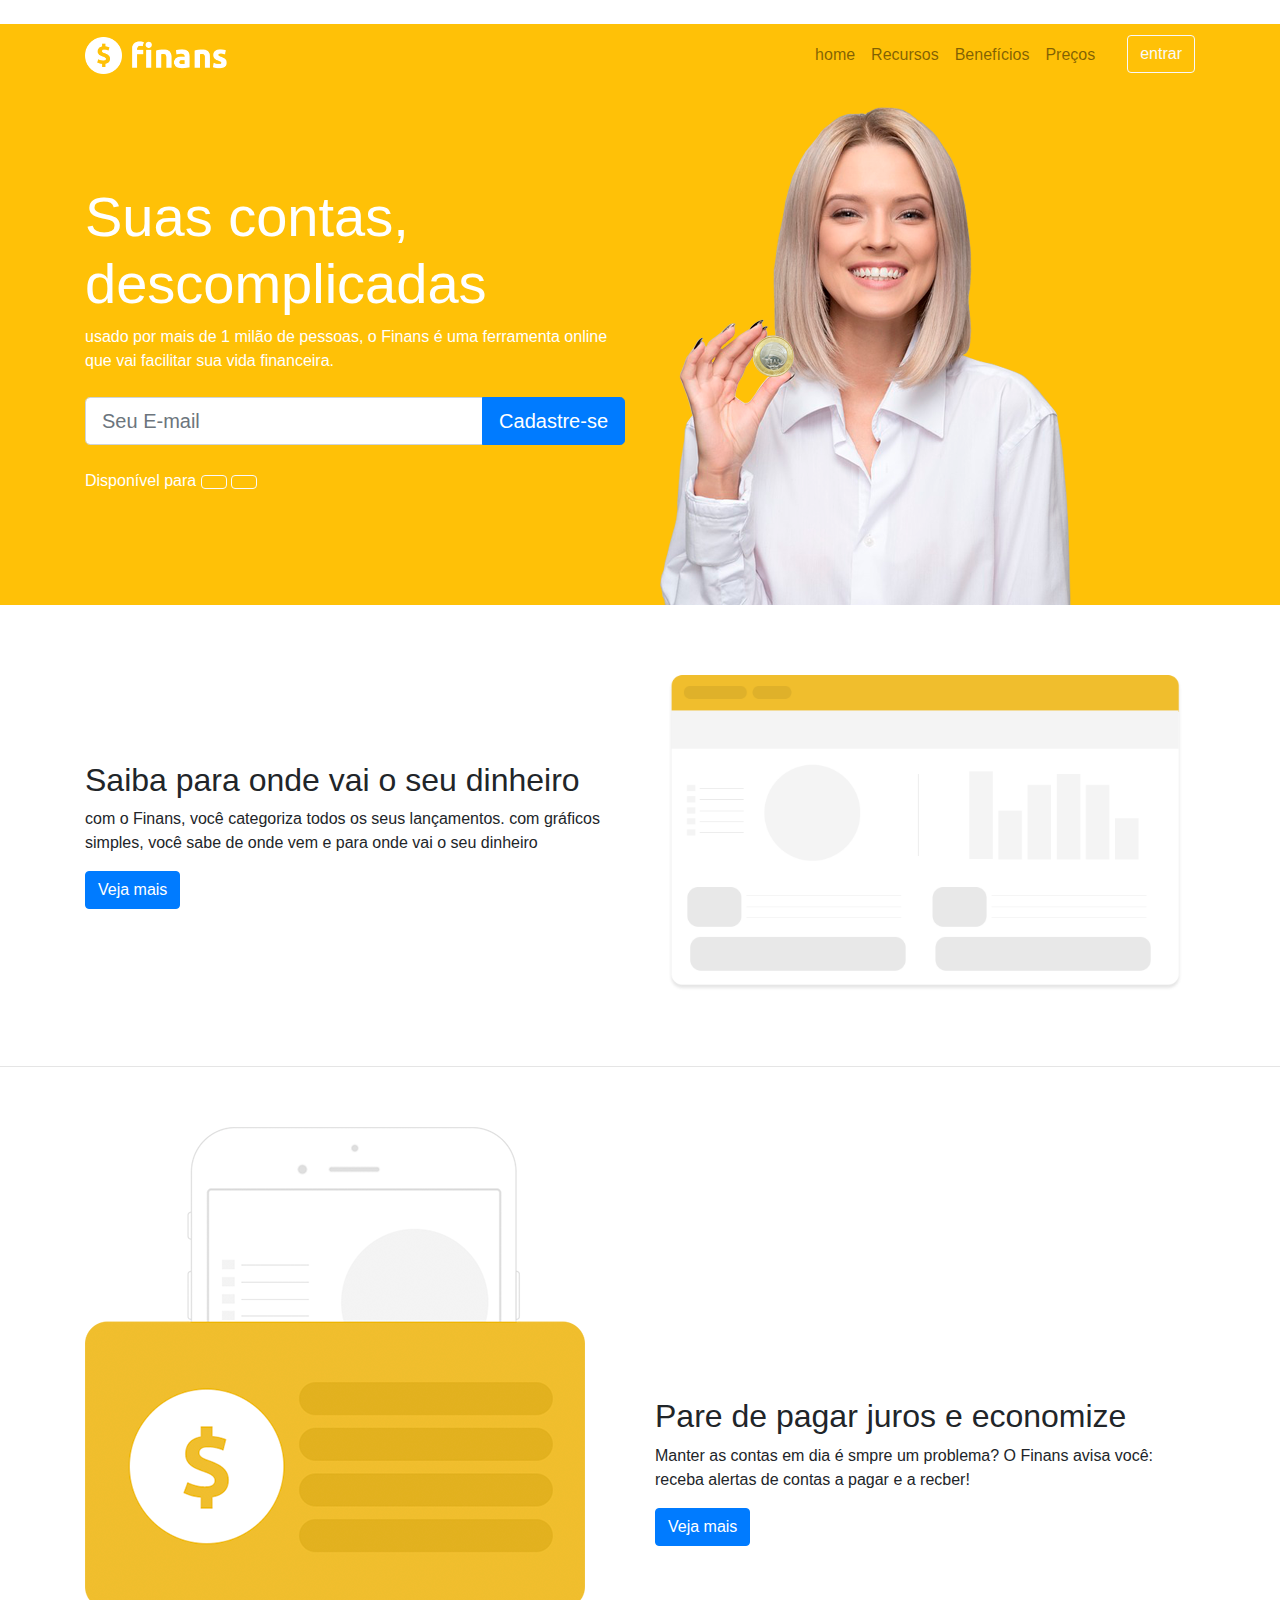
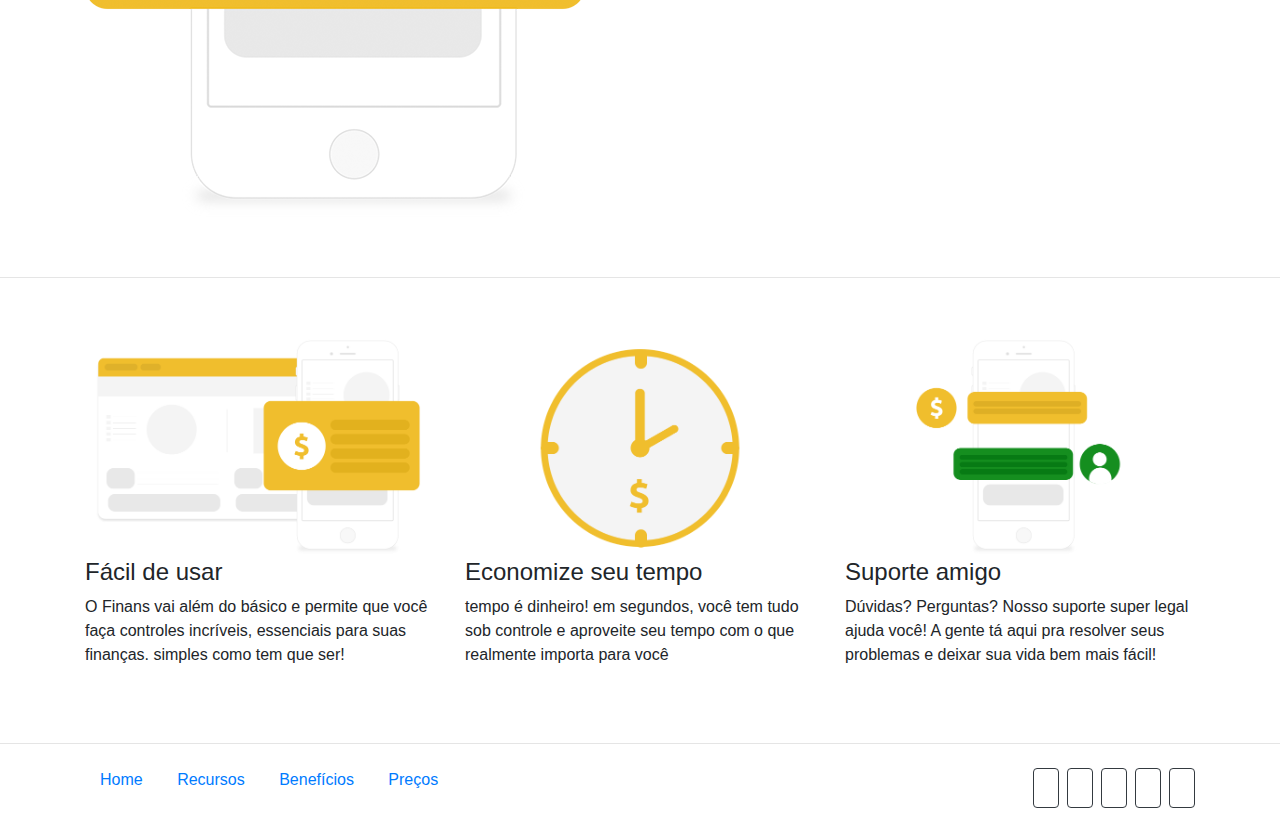
<file: finans/index.html>
<!doctype html>
<html lang="en">
  <head>
    <!-- Required meta tags -->
    <meta charset="utf-8">
    <meta name="viewport" content="width=device-width, initial-scale=1, shrink-to-fit=no">

    <!-- Bootstrap CSS -->
    <link rel="stylesheet" href="https://maxcdn.bootstrapcdn.com/bootstrap/4.0.0/css/bootstrap.min.css" integrity="sha384-Gn5384xqQ1aoWXA+058RXPxPg6fy4IWvTNh0E263XmFcJlSAwiGgFAW/dAiS6JXm" crossorigin="anonymous">

    <link rel="stylesheet" href="https://use.fontawesome.com/releases/v5.3.1/css/all.css" integrity="sha384-mzrmE5qonljUremFsqc01SB46JvROS7bZs3IO2EmfFsd15uHvIt+Y8vEf7N7fWAU" crossorigin="anonymous">

    <link rel="stylesheet" type="text/css" href="css/estilo.css">

    <li></li>
    <title>FINANS - finanças pessoais</title>

  </head>
  <body>

    <header>
      <nav class="navbar navbar-expand-sm navbar-light bg-warning">
        <div class="container">

          <a href="" class="navbar-brand">
          <img src="img/logo.png" width="142">
          </a>

          <button class="navbar-toggler" data-toggle="collapse" data-target="#nav-principal">
            <span class="navbar-toggler-icon"></span>
          </button>


          <div class="collapse navbar-collapse" id="principal">
            <ul class="navbar-nav ml-auto" >
              <li class="nav-item">
                <a href="" class="nav-link">home</a>
              </li>
              <li class="nav-item">
                <a href="" class="nav-link">Recursos</a>
              </li>
              <li class="nav-item">
                <a href="" class="nav-link">Benefícios</a>
              </li>
              <li class="nav-item">
                <a href="" class="nav-link">Preços</a>
              </li>
              <li class="nav-item">
                <a href="" class="btn btn-outline-light  ml-4">entrar</a>
              </li>
             
            </ul>
            
          </div>
          
        </div>
      </nav>
    </header>

    <section id="home">
      <div class="container">
        <div class="row">
          <div class="col-md-6 d-flex">
            <div class="align-self-center">
              <h1 class="display-4"> Suas contas, descomplicadas </h1>
              <p>
                usado por mais de 1 milão de pessoas, o Finans é uma ferramenta online que vai facilitar sua vida financeira.
              </p>

              <form class="mt-4 mb-4">
                <div class="input-group input-group-lg">
                  <input type="text" name="" placeholder="Seu E-mail" class="form-control">
                  <div class="input-group-append">
                    <button class="btn btn-primary">Cadastre-se</button>
                  </div>
                </div>
              </form>

              <p>Disponível para
                <a href="" class="btn btn-outline-light">
                  <i class="fab fa-android fa-lg"></i>
                </a>
                <a href="" class="btn btn-outline-light">
                  <i class="fab fa-apple"></i>
                </a>
              </p>

            </div>
          </div>
          <div class="col-md-6 d-none d-md-block">
            <img src="img/capa-mulher.png">
          </div>
        </div>
        
      </div>
    </section>

    <section class="caixa">
      <div class="container">
        <div class="row">
          <div class="col-md-6 d-flex">
            <div class="align-self-center">
              <h2> Saiba para onde vai o seu dinheiro</h2>
              <p>
                com o Finans, você categoriza todos os seus lançamentos.
                com gráficos simples, você sabe de onde vem e para onde vai o seu dinheiro
              </p>
              <a href="" class="btn btn-primary">Veja mais</a>
            </div>
          </div>
          <div class="col-md-6">
            <img src="img/saiba.png" class="img-fluid">
          </div>
        </div>
      </div>
    </section>


        <section class="caixa">
      <div class="container">
        <div class="row">
          <div class="col-md-6">
            <img src="img/juros.png" class="img-fluid">
          </div>

          <div class="col-md-6 d-flex">
            <div class="align-self-center">
              <h2> Pare de pagar juros e economize</h2>
              <p>
                Manter as contas em dia é smpre um problema? O Finans avisa você:
                receba alertas de contas a pagar e a recber!
              </p>
              <a href="" class="btn btn-primary">Veja mais</a>
            </div>
          </div>
      </div>
      </div>
    </section>

    <section class="caixa">
      <div class="container">
        <div class="row">
         <div class="col-md-4">
           <img src="img/facil.png" class="img-fluid">
           <h4>Fácil de usar</h4>
           <p>
             O Finans vai além do básico e permite que você faça controles incríveis,
             essenciais para suas finanças. simples como tem que ser!
           </p>
         </div> 
        
          <div class="col-md-4">
           <img src="img/economize.png" class="img-fluid">
           <h4>Economize seu tempo</h4>
           <p>
             tempo é dinheiro! em segundos, você tem tudo sob controle e aproveite
             seu tempo com o que realmente importa para você
           </p>
         </div> 

         <div class="col-md-4">
           <img src="img/suporte.png" class="img-fluid">
           <h4> Suporte amigo</h4>
           <p>
             Dúvidas? Perguntas? Nosso suporte super legal ajuda você!
             A gente tá aqui pra resolver seus problemas e deixar sua vida bem mais fácil!
           </p>

         </div> 
        </div>
      </div>
    </section>

    <footer class="mt-4 mb-4">
      <div class="container">
        <div class="row">
          <div class="col-md-8">
            <p>
              <a href="">Home</a>
              <a href="">Recursos</a>
              <a href="">Benefícios</a>
              <a href="">Preços</a>
            </p>
          </div>
          <div class="col-md-4 d-flex justify-content-end">
            <a href="" class="btn btn-outline-dark">
                 <i class="fab fa-facebook"></i>
             </a>
             <a href="" class="btn btn-outline-dark ml-2">
                 <i class="fab fa-twitter"></i>
             </a>
             <a href="" class="btn btn-outline-dark ml-2">
                <i class="fab fa-instagram"></i>     
            </a>
            <a href="" class="btn btn-outline-dark ml-2">
                <i class="fab fa-youtube"></i>    
            </a>
            <a href="" class="btn btn-outline-dark ml-2">
                <i class="fab fa-whatsapp"></i>    
            </a>
          </div>
          
        </div>
        
      </div>
    </footer>




    <!-- Optional JavaScript -->
    <!-- jQuery first, then Popper.js, then Bootstrap JS -->
    <script src="https://code.jquery.com/jquery-3.2.1.slim.min.js" integrity="sha384-KJ3o2DKtIkvYIK3UENzmM7KCkRr/rE9/Qpg6aAZGJwFDMVNA/GpGFF93hXpG5KkN" crossorigin="anonymous"></script>
    <script src="https://cdnjs.cloudflare.com/ajax/libs/popper.js/1.12.9/umd/popper.min.js" integrity="sha384-ApNbgh9B+Y1QKtv3Rn7W3mgPxhU9K/ScQsAP7hUibX39j7fakFPskvXusvfa0b4Q" crossorigin="anonymous"></script>
    <script src="https://maxcdn.bootstrapcdn.com/bootstrap/4.0.0/js/bootstrap.min.js" integrity="sha384-JZR6Spejh4U02d8jOt6vLEHfe/JQGiRRSQQxSfFWpi1MquVdAyjUar5+76PVCmYl" crossorigin="anonymous"></script>
  </body>
</html>
</file>
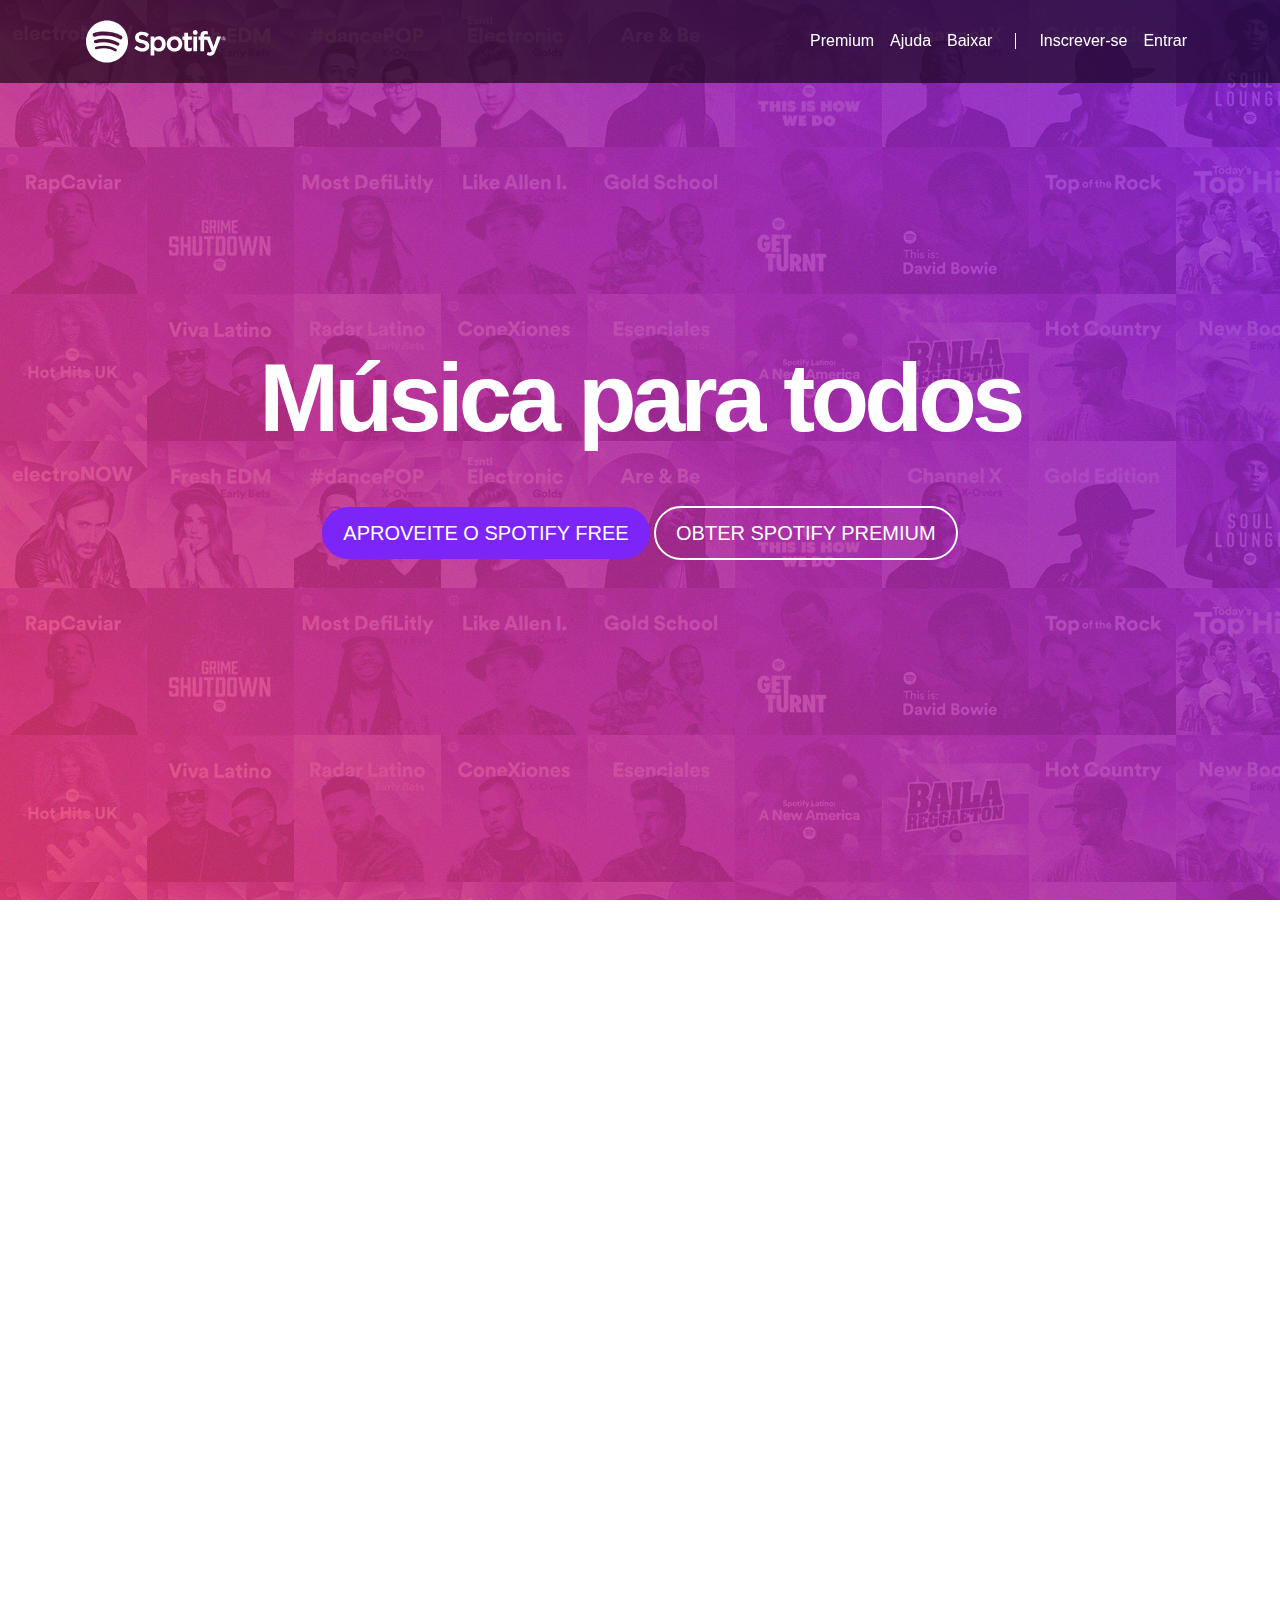
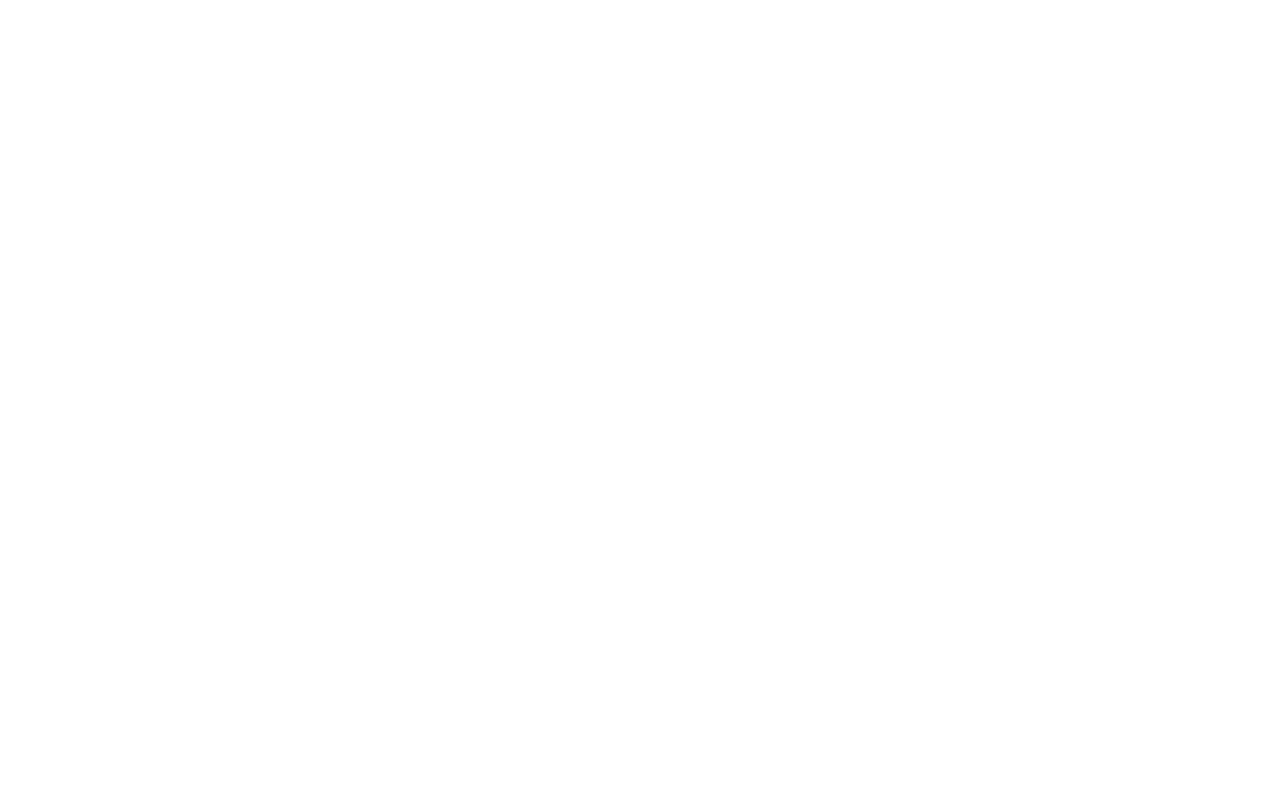
<file: spotify/index.html>
<!doctype html>
<html lang="en">

<head>
	<!-- Required meta tags -->
	<meta charset="utf-8">
	<meta name="viewport" content="width=device-width, initial-scale=1, shrink-to-fit=no">

	<!-- Bootstrap CSS -->
	<link rel="stylesheet" href="https://maxcdn.bootstrapcdn.com/bootstrap/4.0.0/css/bootstrap.min.css"
		integrity="sha384-Gn5384xqQ1aoWXA+058RXPxPg6fy4IWvTNh0E263XmFcJlSAwiGgFAW/dAiS6JXm" crossorigin="anonymous">

	<link rel="stylesheet" href="https://use.fontawesome.com/releases/v5.3.1/css/all.css"
		integrity="sha384-mzrmE5qonljUremFsqc01SB46JvROS7bZs3IO2EmfFsd15uHvIt+Y8vEf7N7fWAU" crossorigin="anonymous">

	<link rel="stylesheet" type="text/css" href="/spotify/css/estilo.css">

	<title>Música para todos - Spotify</title>
	<link rel="icon" href="imagens/favicon.png">

</head>

<body>

	<header>
		<nav class="navbar navbar-expand-md  navbar-light fixed-top navbar-transparente">
			<div class="container">

				<a href="index.html" class="navbar-brand">
					<img src="imagens/spotify.svg" width="142">
				</a>

				<button class="navbar-toggler" data-toggle="collapse" data-target="#nav-principal">
					<i class="fas fa-bars text-white"></i>
				</button>


				<div class="collapse navbar-collapse" id="nav-principal">
					<ul class="navbar-nav ml-auto">
						<li class="nav-item">
							<a href="" class="nav-link">Premium</a>
						</li>
						<li class="nav-item">
							<a href="" class="nav-link">Ajuda</a>
						</li>
						<li class="nav-item">
							<a href="" class="nav-link">Baixar</a>
						</li>
						<li class="nav-item divisor"></li>
						<li class="nav-item">
							<a href="" class="nav-link">Inscrever-se</a>
						</li>
						<li class="nav-item">
							<a href="" class="nav-link">Entrar</a>
						</li>
					</ul>

				</div>
			</div>
		</nav>
	</header>

	<section id="home" class="d-flex">
		<div class="container align-self-center">
			<div class="row">
				<div class="col-md-12 capa">
					<h1>Música para todos</h1>
					<a href="" class="btn btn-lg btn-custom btn-roxo">
						Aproveite o Spotify Free
					</a>
					<a href="" class="btn btn-lg btn-custom btn-branco">
						Obter Spotify Premium
					</a>
				</div>
			</div>

		</div>
	</section>

	<section id="servicos">
		<div class="container">
			<div class="row">
				<div class="col-md-6">
					<div class="row albuns">
						<div class="col-md-6">
							<img src="imagens/img1.jpg" class="img-fluid d-none d-md-block">
						</div>
						<div class="col-md-6">
							<img src="imagens/img2.jpg" class="img-fluid d-none d-md-block"
						</div>
					</div>
					</div>
					<div class="row albuns">
						<div class="col-md-6">
							<img src="imagens/img3.jpg" class="img-fluid d-none d-md-block">
						</div>
						<div class="col-md-6">
							<img src="imagens/img4.jpg" class="img-fluid d-none d-md-block">
						</div>
					</div>
					</div>

				<div class="col-md-6">
					<h2>O que o Spotify tem?</h2>

					<h3>Músicas</h3>
					<p>
						O Spotify tem milhões de músicas. Escutem seus sons favoritos, descubra novas músicas e reúna seus favoritos em um só lugar.
					</p>

					<h3>Playlists</h3>
					<p>
						No Spotify voccê encontra uma playlist para cada momento. Todas feitas por fanáticos e especialistas da música.
					</p>

					<h3>Novos lançamentos</h3>
					<p>
						Escute os novos lançamentos de singles e álbuns da semana e veja o que está bombando no top 50.
					</p>
				</div>
			</div>
		</div>
	</section>


	<section id="recursos">
		<div class="container">
			<div class="row">
				<div class="col-md-4">
					<h2>Fácil</h2>
					<h3>Buscar</h3>
					<p>
						Já sabe o que quer escutar? é só procurar e apertar o play.
					</p>
					<h3>Navegar</h3>
					<p>
						Veja os novos lançamentos, o que está bombando nas paradas e as melhores playlists para o momento.
					</p>
					<h3>Descobri</h3>
					<p>
						curta músicas novas toda segunda-feira com uma playlist personalizd pra você. ou relaxe e curta uma das rádios
					</p>
				</div>
				<div class="col-md-8">
					<div class="row rotacionar" >
						<div class="col-md-6">
							<img src="imagens/iphone1.png" class="img-fluid">
						</div>
						<div class="col-md-6">
							<img src="imagens/iphone2.png" class="img-fluid">
						</div>
						
					</div>
				</div>
			</div>
		</div>

	</section>


	<footer>
		<div class="container">
			<div class="row">
				<div class="col-md-2">
					<img src="imagens/spotify.svg" width="142">
				</div>
				<div class="col-md-2">
					<h4>Company</h4>
					<ul class="navebar-nav">
						<li><a href="">Sobre</a></li>
						<li><a href="">Empregos</a></li>
						<li><a href="">Imprensa</a></li>
						<li><a href="">Novidades</a></li>
					</ul>
				</div>
				<div class="col-md-2">
					<h4>Comunidades</h4>
					<ul class="navebar-nav">
						<li><a href="">Artistas</a></li>
						<li><a href="">Desenvolvedores</a></li>
						<li><a href="">Marcas</a></li>
					</ul>
				</div>
				<div class="col-md-2">
					<h4>Links úteis</h4>
					<ul class="navebar-nav">
						<li><a href="">Ajuda</a></li>
						<li><a href="">Presentes</a></li>
						<li><a href="">Player da web</a></li>
					</ul>
				</div>

				<div class="col-md-4">
					<ul>
						<li>
							<a><img src="imagens/facebook.png"></a>
						</li>
						<li>
							<a><img src="imagens/twitter.png"></a>
						</li>
						<li>
							<a><img src="imagens/instagram.png"></a>
						</li>
					</ul>
				</div>
			</div>
		</div>
	</footer>




	<!-- JavaScript -->
    <!-- jQuery primeiro, depois Popper.js, depois Bootstrap JS -->
    <script src="https://code.jquery.com/jquery-3.3.1.slim.min.js" integrity="sha384-q8i/X+965DzO0rT7abK41JStQIAqVgRVzpbzo5smXKp4YfRvH+8abtTE1Pi6jizo" crossorigin="anonymous"></script>
    <script src="https://cdnjs.cloudflare.com/ajax/libs/popper.js/1.14.3/umd/popper.min.js" integrity="sha384-ZMP7rVo3mIykV+2+9J3UJ46jBk0WLaUAdn689aCwoqbBJiSnjAK/l8WvCWPIPm49" crossorigin="anonymous"></script>
    <script src="https://stackpath.bootstrapcdn.com/bootstrap/4.1.3/js/bootstrap.min.js" integrity="sha384-ChfqqxuZUCnJSK3+MXmPNIyE6ZbWh2IMqE241rYiqJxyMiZ6OW/JmZQ5stwEULTy" crossorigin="anonymous"></script>
  </body>
</html>

</body>



</html>
</file>
<file: finans/css/estilo.css>
#home {
	background:#ffc107;
	color:white;
}


.caixa {
	padding:60px 0;
	border-bottom:1px solid #e5e5e5;
}



footer p a{
	margin: 5px 15px;
}
</file>
<file: spotify/css/estilo.css>
html, body, #home {
	height: 100%;
	overflow-x: hidden;
}


body {
	background:url(../imagens/capa.png),
	url(../imagens/ruido.png),
	linear-gradient(50deg,#ff4169,#7c26f8);
	background-attachment:fixed;
	font-family: Arial, Helvetica, sans-serif;
}

nav.navbar-transparente {
	padding:15px 0;
	background:rgba(0,0,0,0.6);
}

.navbar-light .navbar-nav .nav-link {
	color:white;
}
.navbar-light .navbar-nav .nav-link:hover {
	color:#9bf0e1;
}

.divisor {
	width: 1px;
	background: white;
	margin: 12px 15px;
}

.capa {
	text-align: center;
}

.btn-custom {
	color: white;
	border-radius: 500px;
	-webkit-border-radius:500px;
	-moz-border-radius: 500px;
	text-transform: uppercase;
	transition: 0.4s, color 0.4s ;
	padding: 10px 20px;
}

.btn-roxo {
	background: #7c25f8;
}
.btn-roxo:hover {
	background: #6207e3;
	color: white;
}

.btn-branco {
	border: 2px solid white;
}

.btn-branco:hover {
	background: white;
	color: black;
}

#servicos {
	background: white;
	padding-top: 20px;
	padding-bottom: 20px;
}

#recursos {
	padding-top: 20px;
	padding-bottom: 20px;
}

#servicos h2, h3 {
	color: #7c25f8;
}

#recursos h3 {
	color: #9bf0e1;
}
#recursos {
	color: white;
}

#recursos h2 {
	color: white;
}

.albuns {
	padding: 10px 0px;
}

.rotacionar {
	transform: rotate(30deg);
	padding-left: 80px;
}

/* RODA PÉÉ*/

footer {
	background: #000;
	padding: 50px 0px 20px 0px;
	position: relative;
}
footer, h4 {
	color: #919496;
	font-size: 0.8em;
	 text-transform: uppercase;
}
footer .navebar-nav a {
	color: white;
	font-size: 0.8em;
}
footer .navebar-nav a:hover {
	color: #9bf0e1;
	text-decoration: none;
}
footer ul {
	list-style: none;
	display: flex;
  flex-direction: column;
  padding: 0;
}

footer ul li {
	float: right;
	margin: 0px 5px;
}


h1 {
	font-weight: 900;
	letter-spacing: -0.05em;
	margin-bottom: 50px;
	color: white;
}

h2 {
	font-size: 3em;
	font-weight: 700;
	letter-spacing: -0.04em;
}

h3 {
	font-size: 2em;
	font-weight: 700;
	letter-spacing: -0.04;
}



/* Extra small devices (portrait phones, less than 576px)*/
@media (max-width: 575.98px) {
.btn-custom {
	margin: 10px 15px;
}
	
}

/* Small devices (landscape phones, 576px and up)*/
@media (min-width: 576px) and (max-width: 767.98px) {
	h1 {
		font-size: 3em;
	}
	.btn-custom {
		margin: 10px 15px;
	}
}

/* Medium devices (tablets, 768px and up)*/
@media (min-width: 768px) and (max-width: 991.98px) {
	h1 {
		font-size: 4em;
	}
}

/* Large devices (desktops, 992px and up)*/
@media (min-width: 992px) and (max-width: 1199.98px) {
	h1 {
		font-size: 5em;
	}
}

/* Extra large devices (large desktops, 1200px and up)*/
@media (min-width: 1200px) {
	h1 {
		font-size: 6em;
	}
}
</file>
